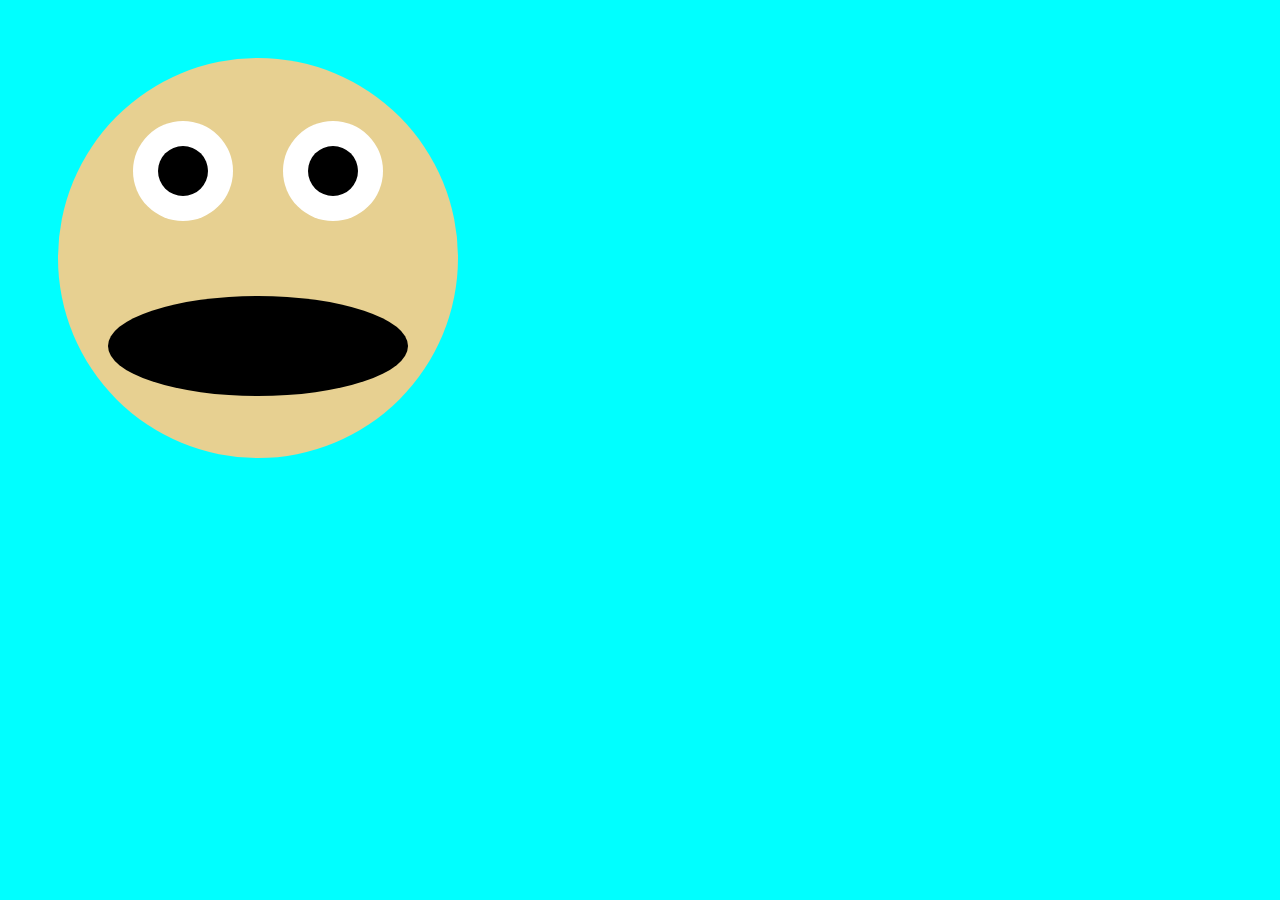
<file: Move Bob!/index.html>
<!DOCTYPE html>
<html>
    <head>
        <link rel="stylesheet" href="src/styles.css"/>
        <title>Move Bob!</title>
        <meta charset="UTF-8">
    </head>
    <body>
        <div id="kopf">
            <div id="boxAugen">
                <div id="augeLinks">
                    <div id="pupilleLinks"></div>
                </div>
                <div id="augeRechts">
                    <div id="pupilleRechts"></div>
                </div>
            </div>
            <div id="mund">
            </div>
        </div>
        <script src="src/index.js"></script>
    </body>
</html>
</file>
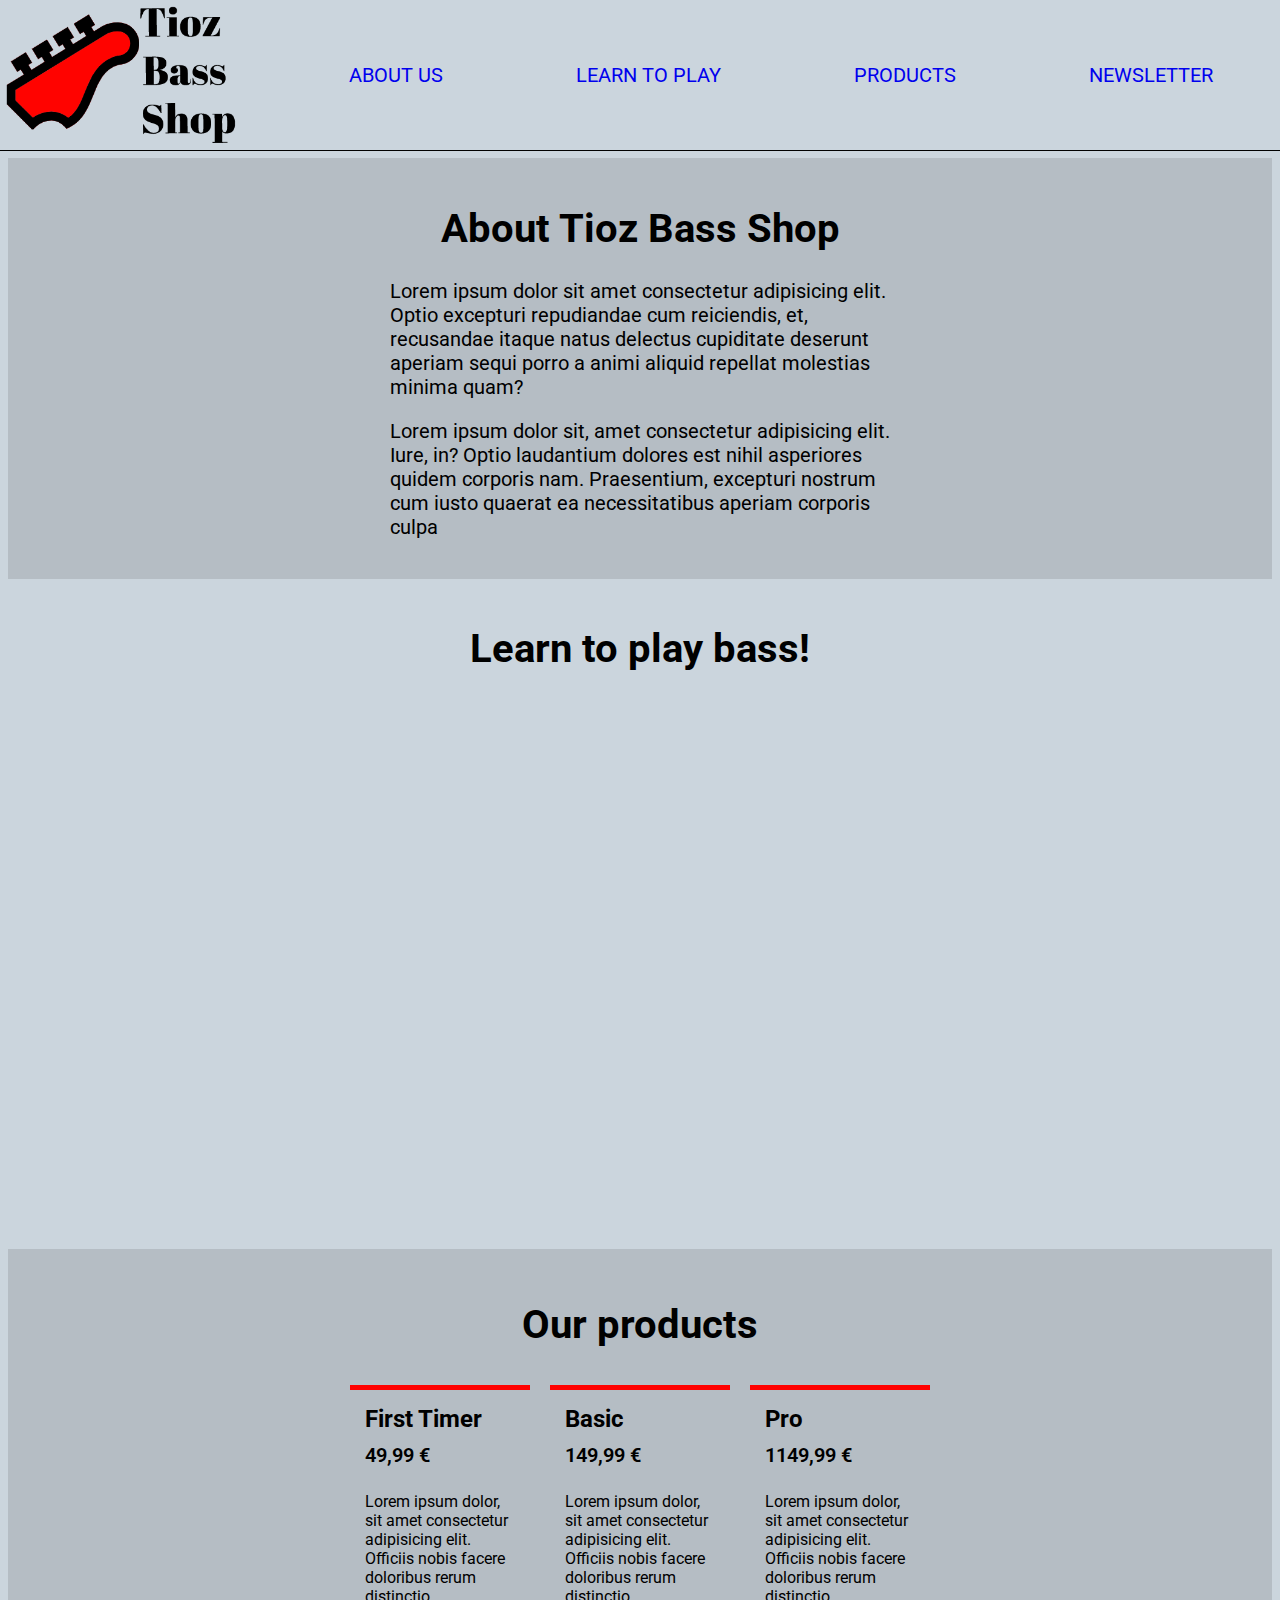
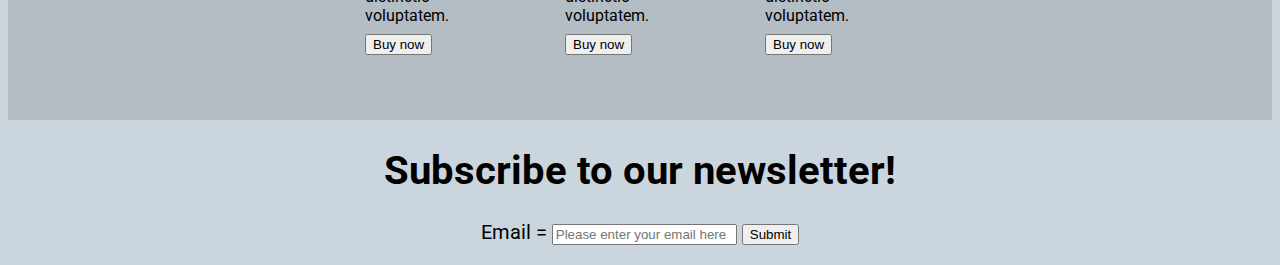
<file: Product Landing Page/index.html>
<script src="https://cdn.freecodecamp.org/testable-projects-fcc/v1/bundle.js"></script>
<!DOCTYPE html>
<html lang="en">
<head>
    <meta charset="UTF-8">
    <meta http-equiv="X-UA-Compatible" content="IE=edge">
    <meta name="viewport" content="width=device-width, initial-scale=1.0">
    <!-- kurze beschreibung der seite -->
    <meta name="description" content="This is a product landing page for Schneider Bass cuisine.">
    <!-- Für Webscraper -->
    <meta property="og:type" content="website">
    <meta property="og:Survey Form" content="This is a product landing page for Schneider Bass cuisine.">
    <!-- verbindet html mit css -->
    <link rel="stylesheet" href="assets/style.css">
    <link rel="preconnect" href="https://fonts.gstatic.com">
    <link href="https://fonts.googleapis.com/css2?family=Roboto&display=swap" rel="stylesheet">
    <title>Schneider Bass Shop</title>
</head>
<body>
    <header id="header">
        <!-- firmenlogo -->
        <img id="header-img" src="assets/bilder/Tioz Bass Shop Logo.png" alt="This is a logo thas has red bass headboard and the name Tioz Bass Shop">
        <!-- navigationsleiste -->
        <nav id="nav-bar">
           <ul>
                <li><a class="nav-link" href="#about-us">ABOUT US</a></li>
                <li><a class="nav-link" href="#video">LEARN TO PLAY</a></li>
                <li><a class="nav-link" href="#produktKarten-container"> PRODUCTS</a></li>
                <li><a class="nav-link" href="#form">NEWSLETTER</a></li>
            </ul>
     </nav>
    </header>
    <main id="main">
        <!-- Shop beschreibung -->
        <div id="about-us-container">
        <div id="about-us">
            <h1>About Tioz Bass Shop</h1>
            <p>
                Lorem ipsum dolor sit amet consectetur adipisicing elit. Optio excepturi repudiandae cum reiciendis, et, recusandae itaque natus delectus cupiditate deserunt aperiam sequi porro a animi aliquid repellat molestias minima quam?
            </p>
            <p>
                Lorem ipsum dolor sit, amet consectetur adipisicing elit. Iure, in? Optio laudantium dolores est nihil asperiores quidem corporis nam. Praesentium, excepturi nostrum cum iusto quaerat ea necessitatibus aperiam corporis culpa
            </p>
        </div>
       </div>
        <!-- eingebettetes video -->
        <div id="video-container">
            <h1>Learn to play bass!</h1>
                <iframe id="video"
                src="https://www.youtube.com/embed/y_p4cSklyik" 
                title="YouTube video player" 
                frameborder="0" 
                allow="accelerometer; autoplay; clipboard-write; encrypted-media; gyroscope; picture-in-picture" 
                allowfullscreen>
                </iframe>
        </div>
        <!-- produktauswahl -->
        <div id="produktKarten-titel">
        <h1>Our products</h1>
        <div id="produktKarten-container">
            <!-- Karte 1 -->
            <div class="produktKarte">
                <div class="produktKarte-titel">
                    First Timer
                </div>
                <div class="produktKarte-preis">
                    49,99 €
                </div>
                <div class="produktKarte-beschreibung">
                    Lorem ipsum dolor, sit amet consectetur adipisicing elit. Officiis nobis facere doloribus rerum distinctio voluptatem.
                </div>
                <button class="produktKarte-button">Buy now</button>
            </div>
            <!-- Karte 2 -->
            <div class="produktKarte">
                <div class="produktKarte-titel">
                    Basic
                </div>
                <div class="produktKarte-preis">
                    149,99 €
                </div>
                <div class="produktKarte-beschreibung">
                    Lorem ipsum dolor, sit amet consectetur adipisicing elit. Officiis nobis facere doloribus rerum distinctio voluptatem.
                </div>
                <button class="produktKarte-button">Buy now</button>
            </div>
            <!-- Karte 3 -->
            <div class="produktKarte">
                <div class="produktKarte-titel">
                    Pro
                </div>
                <div class="produktKarte-preis">
                    1149,99 €
                </div>
                <div class="produktKarte-beschreibung">
                    Lorem ipsum dolor, sit amet consectetur adipisicing elit. Officiis nobis facere doloribus rerum distinctio voluptatem.
                </div>
                <button class="produktKarte-button">Buy now</button>
            </div>
        </div>
        </div>
        <!-- newsletter anmeldung -->
        <form id="form" action="https://www.freecodecamp.com/email-submit">
            <h1>Subscribe to our newsletter!</h1>
            <label id="email-label" for=email>Email =</label>
            <input id="email" type="email" name="email" placeholder="Please enter your email here" required>
            <input id="submit" type="submit" ></input>
        </form>
    </main>
</body>
</html>
<!-- TODO 
    nav link about us zu tief, 
 -->
</file>
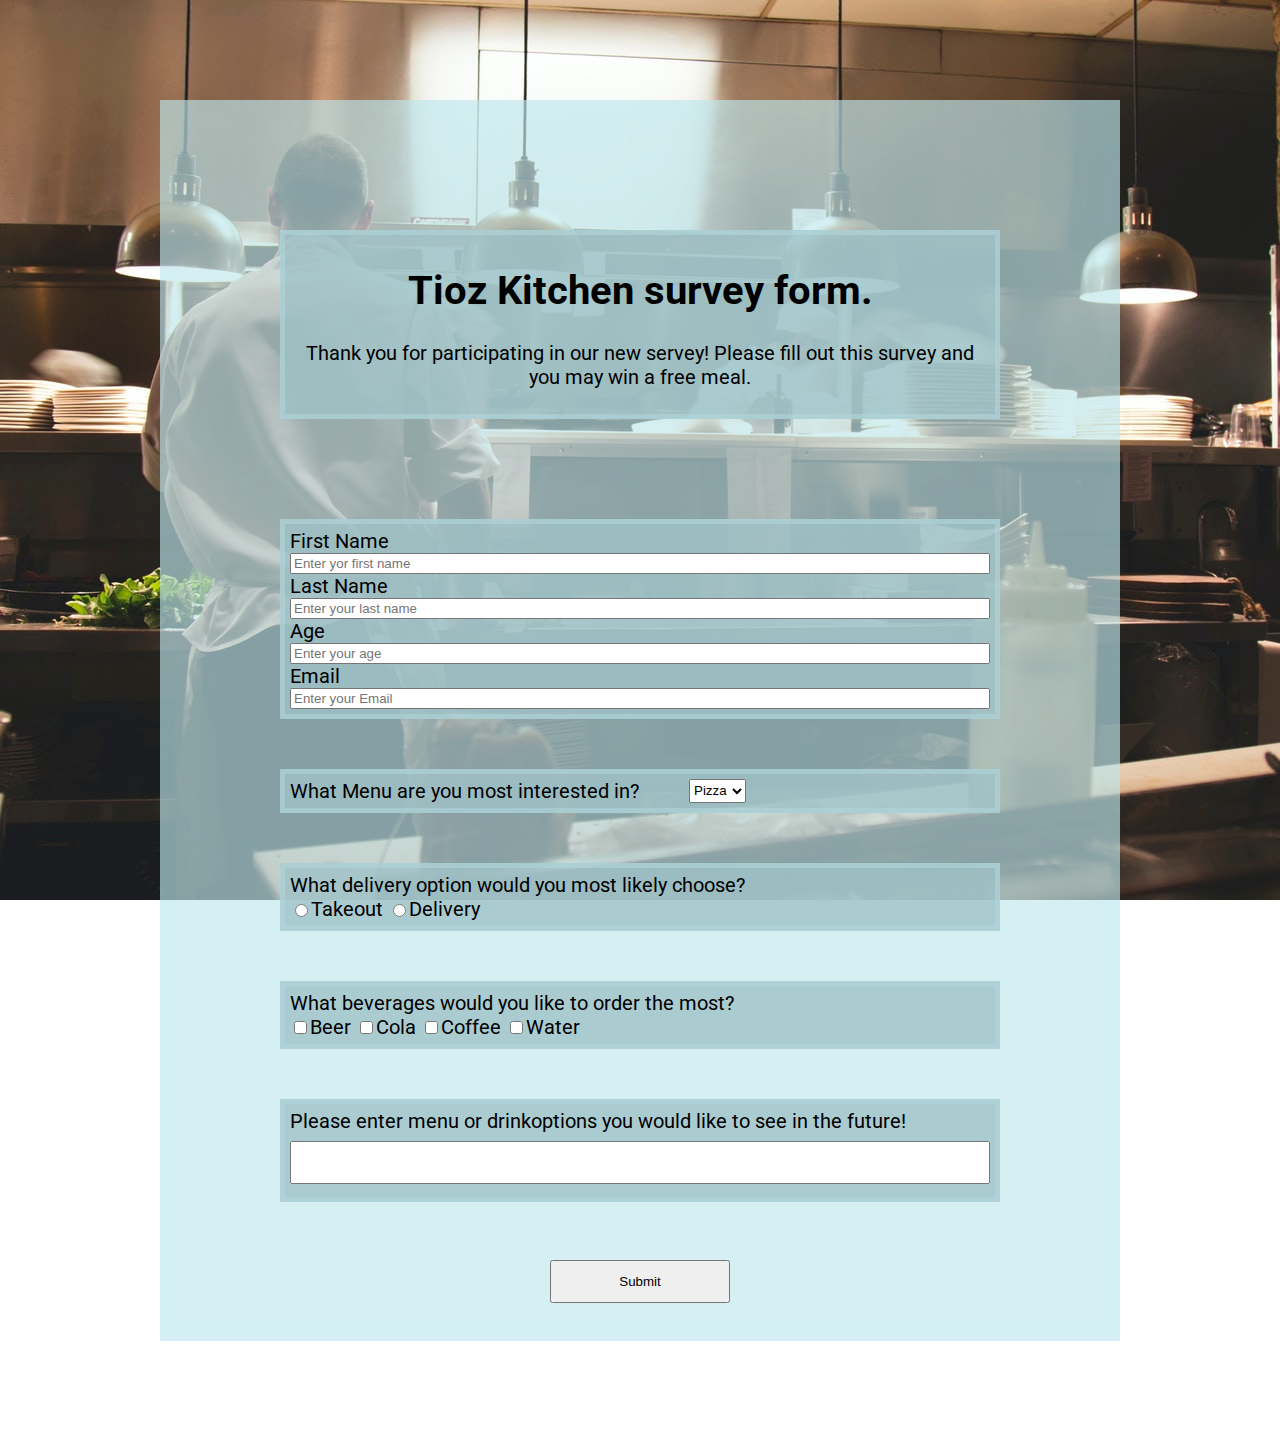
<file: Survey Form/index.html>
<!DOCTYPE html>
    <html lang="en">
        <head>
            <meta charset="UTF-8">
            <meta http-equiv="X-UA-Compatible" content="IE=edge">
            <meta name="viewport" content="width=device-width, initial-scale=1.0">
            <!-- kurze beschreibung der seite -->
            <meta name="description" content="This is a Survey Form for Tioz german cuisine.">
            <!-- Für Webscraper -->
            <meta property="og:type" content="website">
            <meta property="og:Survey Form" content="This is a Survey Form for Tioz german cuisine."> 
            <!-- verbindet html mit css -->
            <link rel="stylesheet" href="assets/style.css">
            <!-- lässt uns google fonts benutzen -->
            <link rel="preconnect" href="https://fonts.gstatic.com">
            <link href="https://fonts.googleapis.com/css2?family=Roboto&display=swap" rel="stylesheet">
            <!-- schrift im tab -->
            <title>Tioz cuisine survey form</title>
        </head>
        <body>
            <div id="main">
                <div id="overTitle">
                    <h1 id="title">Tioz Kitchen survey form.</h1>
                    <p id="description">Thank you for participating in our new servey! Please fill out this survey and you may win a free meal.</p>
                </div>
                <form id="survey-form" action="hierWürdenDieDatenHingesendetWerden">
                    <!-- Felder zum normalen eintragen -->
                    <div id="textfelder">
                        <label id="name-label" class="labelTextFelder" for ="name">First Name</label>
                            <input id="name" class="inputPersönlicheDaten" type="text" placeholder="Enter yor first name" required>
                        <label id="lastName-label" class="labelTextFelder" for =lastName>Last Name</label>
                            <input id="lastName" class="inputPersönlicheDaten" type="text" placeholder="Enter your last name" required>
                        <label id="number-label" class="labelTextFelder" for =number>Age</label>
                            <input id="number" class="inputPersönlicheDaten" type="number" min="18" max="120" placeholder="Enter your age" required>
                        <label id="email-label" class="labelTextFelder" for =email>Email</label>
                            <input id="email" class="inputPersönlicheDaten" type="email" placeholder="Enter your Email" required>
                    </div>
                        <!-- Dropdown menu -->
                    <div id="dropdownContainer"> 
                        <label for="dropdown">What Menu are you most interested in?</label>
                            <select name="cars" id="dropdown">
                                <option value="pizza">Pizza</option>
                                <option value="pasta">Pasta</option>
                                <option value="salat">Salat</option>
                                <option value="steak">Steak</option>
                            </select>
                    </div>   
                    <!-- Radio buttons -->
                    <div id="radioButtonsContainer">
                        <label class="radioButtons" for="order">What delivery option would you most likely choose?</label>
                            <input id="water" type="radio" name="order" value="order">Takeout
                            <input id="beer" type="radio" name="order" value="order">Delivery
                    </div>
                    <!-- Checkboxes -->
                    <div id="checkboxContainer">
                        <label class="checkboxLabel" for="beverage">What beverages would you like to order the most?</label>
                            <input id="beer" value="beer" type="checkbox" name="beverage">Beer
                            <input id="cola" value="cola" type="checkbox" name="beverage">Cola
                            <input id="coffee" value="coffee" type="checkbox" name="beverage">Coffee
                            <input id="water" value="water" type="checkbox" name="beverage">Water
                    </div>
                        <!-- Textfeld -->
                    <div id="textfeldContainer">
                        <label for="commentSection">Please enter menu or drinkoptions you would like to see in the future!</label>
                            <input class="commentSection" type="text">
                    </div>
                    <!-- Submit button -->
                    <div id="buttonContainer">
                        <button id="submit" type="submit">Submit</button>
                    </div>
                </form>
            </div>
        </body>
    </html>
</file>
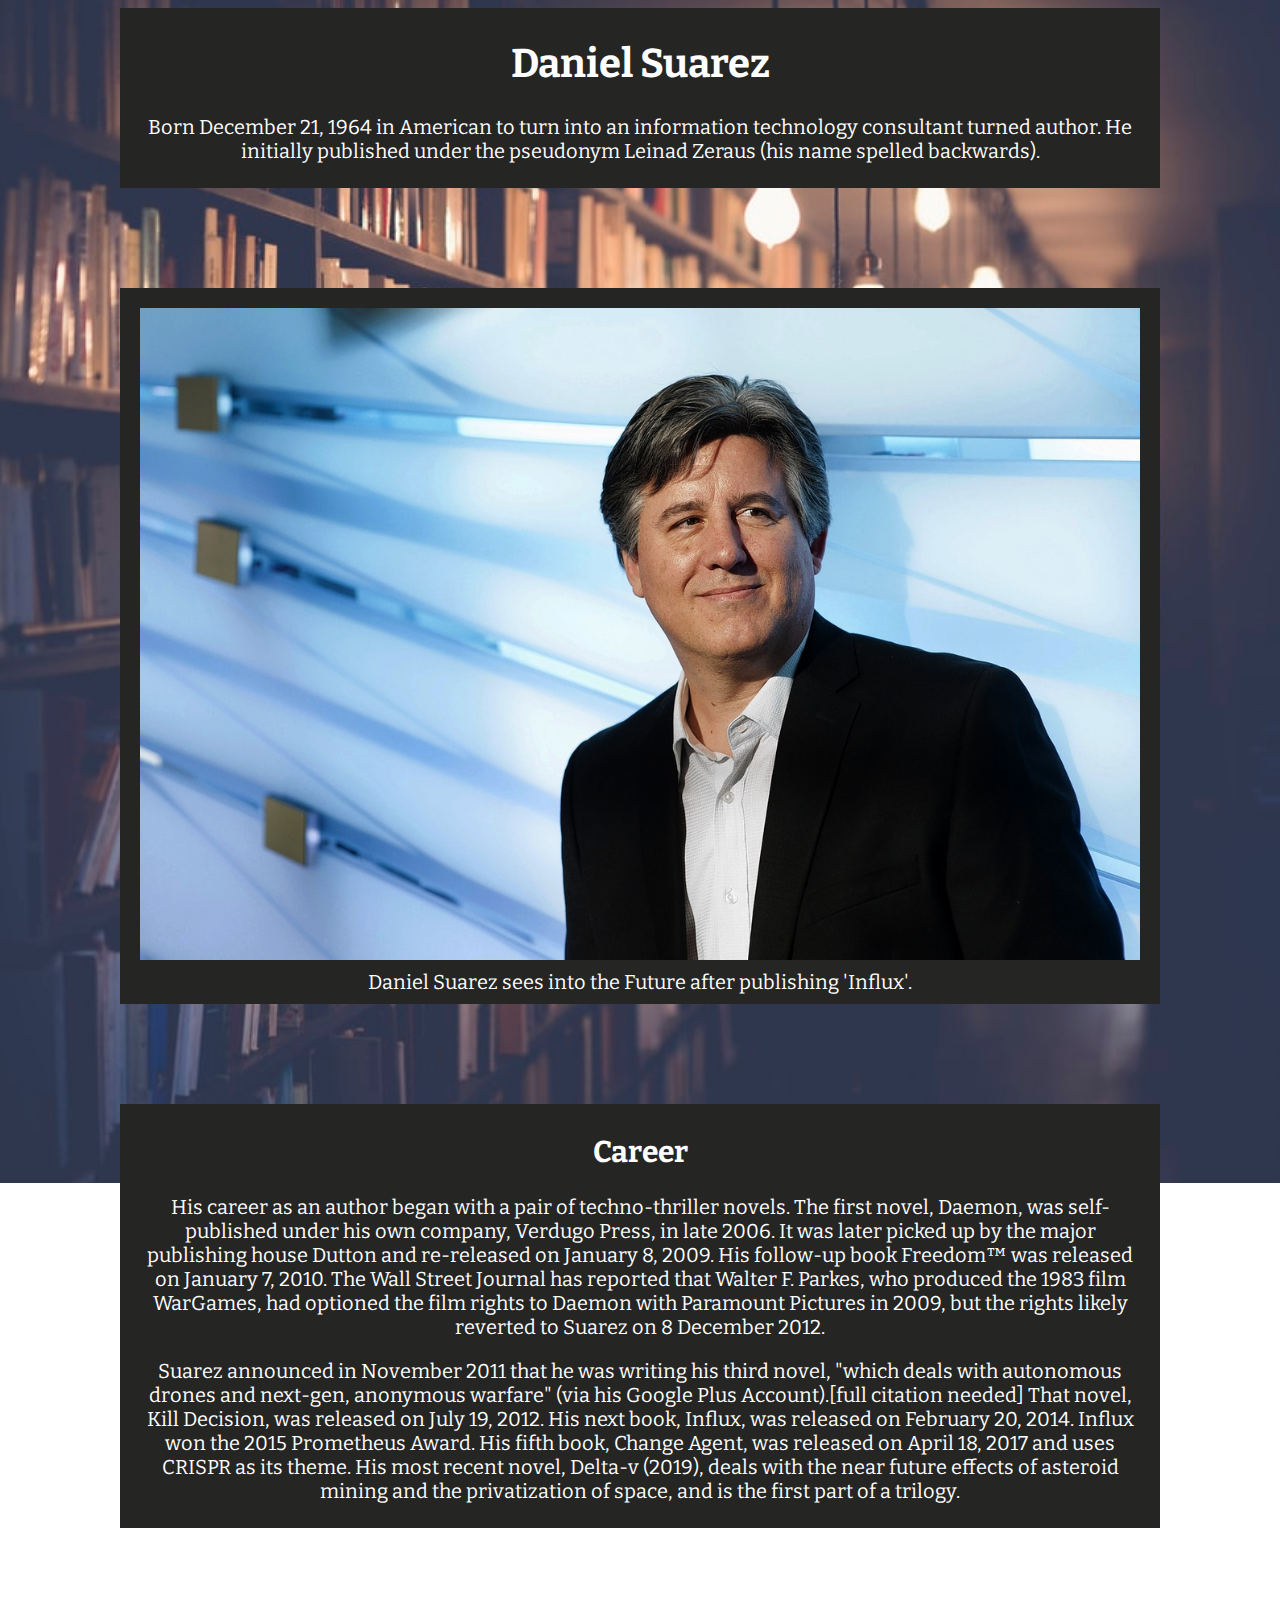
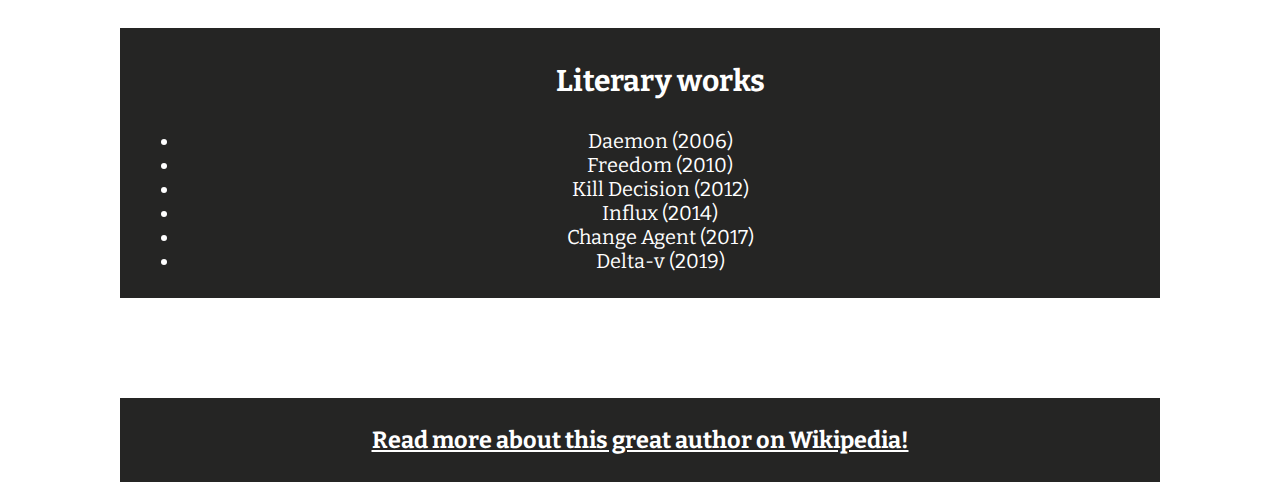
<file: Tribute Page/index.html>
<!DOCTYPE html>
<html lang="en">
    <head>
        <meta charset="utf-8">
        <meta name="viewport" content="width=device-width, initial-scale=1.0">
        <meta name="description" content="This is a Tribute Page for the American Science fiction, Techno-thriller and Postcyberpunk author Daniel Suarez.">
        <meta property="og:Daniel Suarez Tribute Page" content="This is a Tribute Page for the American Science fiction, Techno-thriller and Postcyberpunk author Daniel Suarez."> 
        <meta property="og:type" content="website">
        <link rel="stylesheet" href="assets/style.css">
        <link rel="preconnect" href="https://fonts.gstatic.com">
        <link href="https://fonts.googleapis.com/css2?family=Bitter&display=swap" rel="stylesheet">
        <title>Daniel Suarez Tribute Page</title>
    </head>
    <body>
        <div id="main">
            <div id="title">
                <h1>Daniel Suarez</h1>
                <p>Born December 21, 1964 in American to turn into an information technology consultant turned author. He initially published under the pseudonym Leinad Zeraus (his name spelled backwards).</p>
            </div>
            <div id="img-div">
                <img id="image" src="assets/bilder/suarez.jpg" alt="A picture of Daniel Suarez"></img>
                <figcaption id="img-caption">Daniel Suarez sees into the Future after publishing 'Influx'.</figcaption>
            </div>
            <section>
                <div id="tribute-info">
                    <h2>Career</h2>
                    <p>His career as an author began with a pair of techno-thriller novels. The first novel, Daemon, was self-published under his own company, Verdugo Press, in late 2006. It was later picked up by the major publishing house Dutton and re-released on January 8, 2009. His follow-up book Freedom™ was released on January 7, 2010. The Wall Street Journal has reported that Walter F. Parkes, who produced the 1983 film WarGames, had optioned the film rights to Daemon with Paramount Pictures in 2009, but the rights likely reverted to Suarez on 8 December 2012.</p>
                    <p>Suarez announced in November 2011 that he was writing his third novel, "which deals with autonomous drones and next-gen, anonymous warfare" (via his Google Plus Account).[full citation needed] That novel, Kill Decision, was released on July 19, 2012. His next book, Influx, was released on February 20, 2014. Influx won the 2015 Prometheus Award. His fifth book, Change Agent, was released on April 18, 2017 and uses CRISPR as its theme. His most recent novel, Delta-v (2019), deals with the near future effects of asteroid mining and the privatization of space, and is the first part of a trilogy.</p>
                </div>

                <div id="tribute-info-works">
                    <h2><ul>Literary works</ul></h2>
                    <ul>
                        <li>Daemon (2006)</li>
                        <li>Freedom (2010)</li>
                        <li>Kill Decision (2012)</li>
                        <li>Influx (2014)</li>
                        <li>Change Agent (2017)</li>
                        <li>Delta-v (2019)</li>
                    </ul>
                </div>
                <div id="tribute-link-container">
                    <h3>
                        <a id="tribute-link" href="https://en.wikipedia.org/wiki/Daniel_Suarez_(author)" target="_blank">Read more about this great author on Wikipedia!</a>
                    </h3>
                </div>
            </section>
        </div>
    </body>
</html>
</file>
<file: Move Bob!/src/styles.css>
body {
    font-family: sans-serif;
    background-color: aqua;
}
#kopf {
    position: absolute;
    background-color: rgb(231, 208, 145);
    width: 400px;
    height: 400px;
    border-radius: 50%;
    margin-left: 50px;
    margin-top: 50px;
    display: flex;
    flex-direction: column;
    justify-content: center;
    align-items: center;
}
#boxAugen {
/*     background-color: black; */
    width: 250px;
    height: 100px;
    margin-bottom: 75px;
    display: flex;
    justify-content: space-between;
}
#augeLinks {
    width: 100px;
    height: 100px;
    background-color: white;
    border-radius: 50%;
    display: flex;
    justify-content: center;
    align-items: center;
}
#pupilleLinks {
    width: 50px;
    height: 50px;
    border-radius: 50%;
    background-color: black;
}
#augeRechts {
    width: 100px;
    height: 100px;
    background-color: white;
    border-radius: 50%;
    display: flex;
    justify-content: center;
    align-items: center;
}
#pupilleRechts {
    width: 50px;
    height: 50px;
    border-radius: 50%;
    background-color: black;
}
#mund {
    height: 100px;
    width: 300px;
    border-radius: 50%;
    background-color: black;
}
</file>
<file: Product Landing Page/assets/style.css>
body {
    font-family: 'Roboto', sans-serif;
    font-size: 20px;
    background-color: #CBD5DD;
}
#header {
    background-color: #CBD5DD;
    font-family: 'Roboto', sans-serif;
    font-size: 20px;
    display: flex;
    align-items: center;
    position:fixed;
    top: 0;
    left: 0;
    width: 100%;
    border-bottom: 1px solid rgb(0, 0, 0);
    z-index: 5;

}
#header-img {
    height: 150px;
    width: auto; 
    color: rgb(0, 0, 0);
}
nav {
    width: 100%;
}
.nav-link {
    text-decoration: none;
}
h1 {
    text-align: center;
}
ul {
    list-style: none;
    display: flex;
    justify-content: space-around;
}
#main {
    padding-top: 150px;
}
#about-us-container {
    background-color:#B5BDC4;
}
#about-us {
    background-color:#B5BDC4;
    margin: 0 auto;
    max-width: 500px;
    padding-top: 20px;
    padding-bottom: 20px;
}
#video-container {
    text-align: center;
    width: 100%;
    padding-top: 20px;
    padding-bottom: 50px;
}
#video {
    width: 100%;
    height: 100%;
    margin: 0 auto;
    max-width: 750px;
    max-height: 500px;
}
#produktKarten-titel {
    background-color:#B5BDC4;
    padding-top: 25px;
    padding-bottom: 50px; 
}
#produktKarten-container {
    display: flex;
    flex-wrap: wrap;
    justify-content: center;
    background-color:#B5BDC4;
}
.produktKarte{
    width: 150px;
    height: 250px;
    padding: 15px 15px;
    margin: 10px 10px 0 10px;
    border-top: 5px solid red;
    position: relative;
}
.produktKarte-titel {
    font-size: 1.2em;
    font-weight: 700;
}
.produktKarte-preis {
    margin-top: 10px;
    font-weight: 600;
}
.produktKarte-beschreibung {
    font-size: 0.8em;
    margin-top: 25px;
    text-align: left;
}
.produktKarte-button {
    position: absolute;
    bottom: 15px;
    left: 15px;
}
#form {
    text-align: center;
}
@media (max-width: 900px) {
    .nav-link {
        display: none;
    }
}
</file>
<file: Survey Form/assets/style.css>
body {
    background-image:url(bilder/kitchen.jpg);
    background-attachment:fixed;
    background-repeat: no-repeat;
    background-size: cover;
    font-family: 'Roboto', sans-serif;
    font-size: 20px;
}
#main {
    background-color: rgba(190, 231, 237, .65);
    max-width: 900px;
    margin: 100px auto;
    padding: 10px;
    border: 20px solid rgba(186, 216, 223, .01);
}
#logo{
    margin: 0 auto;

    background-color: thistle;
}
#overTitle {
    background-color: rgba(159, 194, 199, .8);
    border-width: 5px;
    border-color: rgba(180, 218, 224, .5);
    border-style: solid;
    max-width: 700px;
    margin:100px auto;
    padding: 5px;
    text-align: center;
}
#textfelder {
    background-color: rgba(159, 194, 199, .8);
    border-width: 5px;
    border-color: rgba(180, 218, 224, .5);
    border-style: solid;
    max-width: 700px;
    margin:50px auto;
    padding: 5px;
    display:flex;
    flex-direction: column;    
}

#dropdownContainer {
    background-color: rgba(159, 194, 199, .8);
    border-width: 5px;
    border-color: rgba(180, 218, 224, .5);
    border-style: solid;
    max-width: 700px;
    margin:50px auto;
    padding: 5px;
    display: flex;
}
#dropdown{
    margin-left: 50px;
}
#radioButtonsContainer {
    background-color: rgba(159, 194, 199, .8);
    border-width: 5px;
    border-color: rgba(180, 218, 224, .5);
    border-style: solid;
    max-width: 700px;
    margin:50px auto;
    padding: 5px;
}
input[type=radio] {
    vertical-align: middle;
    position: relative;
    bottom: 1px;
}
#checkboxContainer {
    background-color: rgba(159, 194, 199, .8);
    border-width: 5px;
    border-color: rgba(180, 218, 224, .5);
    border-style: solid;
    max-width: 700px;
    margin:50px auto;
    padding: 5px;
}
input[type=checkbox] {
    vertical-align: middle;
    position: relative;
    bottom: 1px;
}
#textfeldContainer{
    background-color: rgba(159, 194, 199, .8);
    border-width: 5px;
    border-color: rgba(180, 218, 224, .5);
    border-style: solid;
    max-width: 700px;
    margin:50px auto;
    padding: 5px;
}
label {
    display:block;
}
#buttonContainer {
    display: flex;
    align-items: center;
    justify-content: center;
}
form input.commentSection[type="text"] { 
    width: 100%;
    padding: 12px 20px;
    margin: 8px 0;
    box-sizing: border-box;
}
#submit {
    width: 20%;
    padding: 12px 20px;
    margin: 8px 0;
    box-sizing: border-box;
}
</file>
<file: Tribute Page/assets/style.css>
body{
    background-image:url(bilder/background.jpg);
    background-attachment:fixed;
    background-repeat: no-repeat;
    background-size: cover;
    font-family: 'Bitter', serif;
    font-size: 20px;
    text-align: center;
}
#main {
    color: white;
}
#title {
    background-color: rgb(37, 37, 36);
    max-width: 1000px;
    margin: 0 auto;
    padding: 5px 20px 5px 20px;
}
#img-div {
    max-width: 1000px;
    margin: 0 auto;
    margin-top: 100px;
    margin-bottom: 100px;
    background-color: rgb(37, 37, 36);
    padding: 20px 20px 10px 20px;
}
#image {
    max-width: 100%;
    height: auto;
}
#img-caption {
    padding-top: 5px;
}
#tribute-info {
    background-color: rgb(37, 37, 36);
    max-width: 1000px;
    margin: 0 auto;
    padding: 5px 20px 5px 20px;
}
ul {
    float: center;
}
#tribute-info-works {
    background-color: rgb(37, 37, 36);
    max-width: 1000px;
    margin: 0 auto;
    padding: 5px 20px 5px 20px;
    margin-top: 100px;
    margin-bottom: 100px;
}
#tribute-link-container {
    background-color: rgb(37, 37, 36);
    max-width: 1000px;
    margin: 0 auto;
    padding: 5px 20px 5px 20px;
}
a {
    color: white;
}
a:hover {
    color: tomato;
}
</file>
